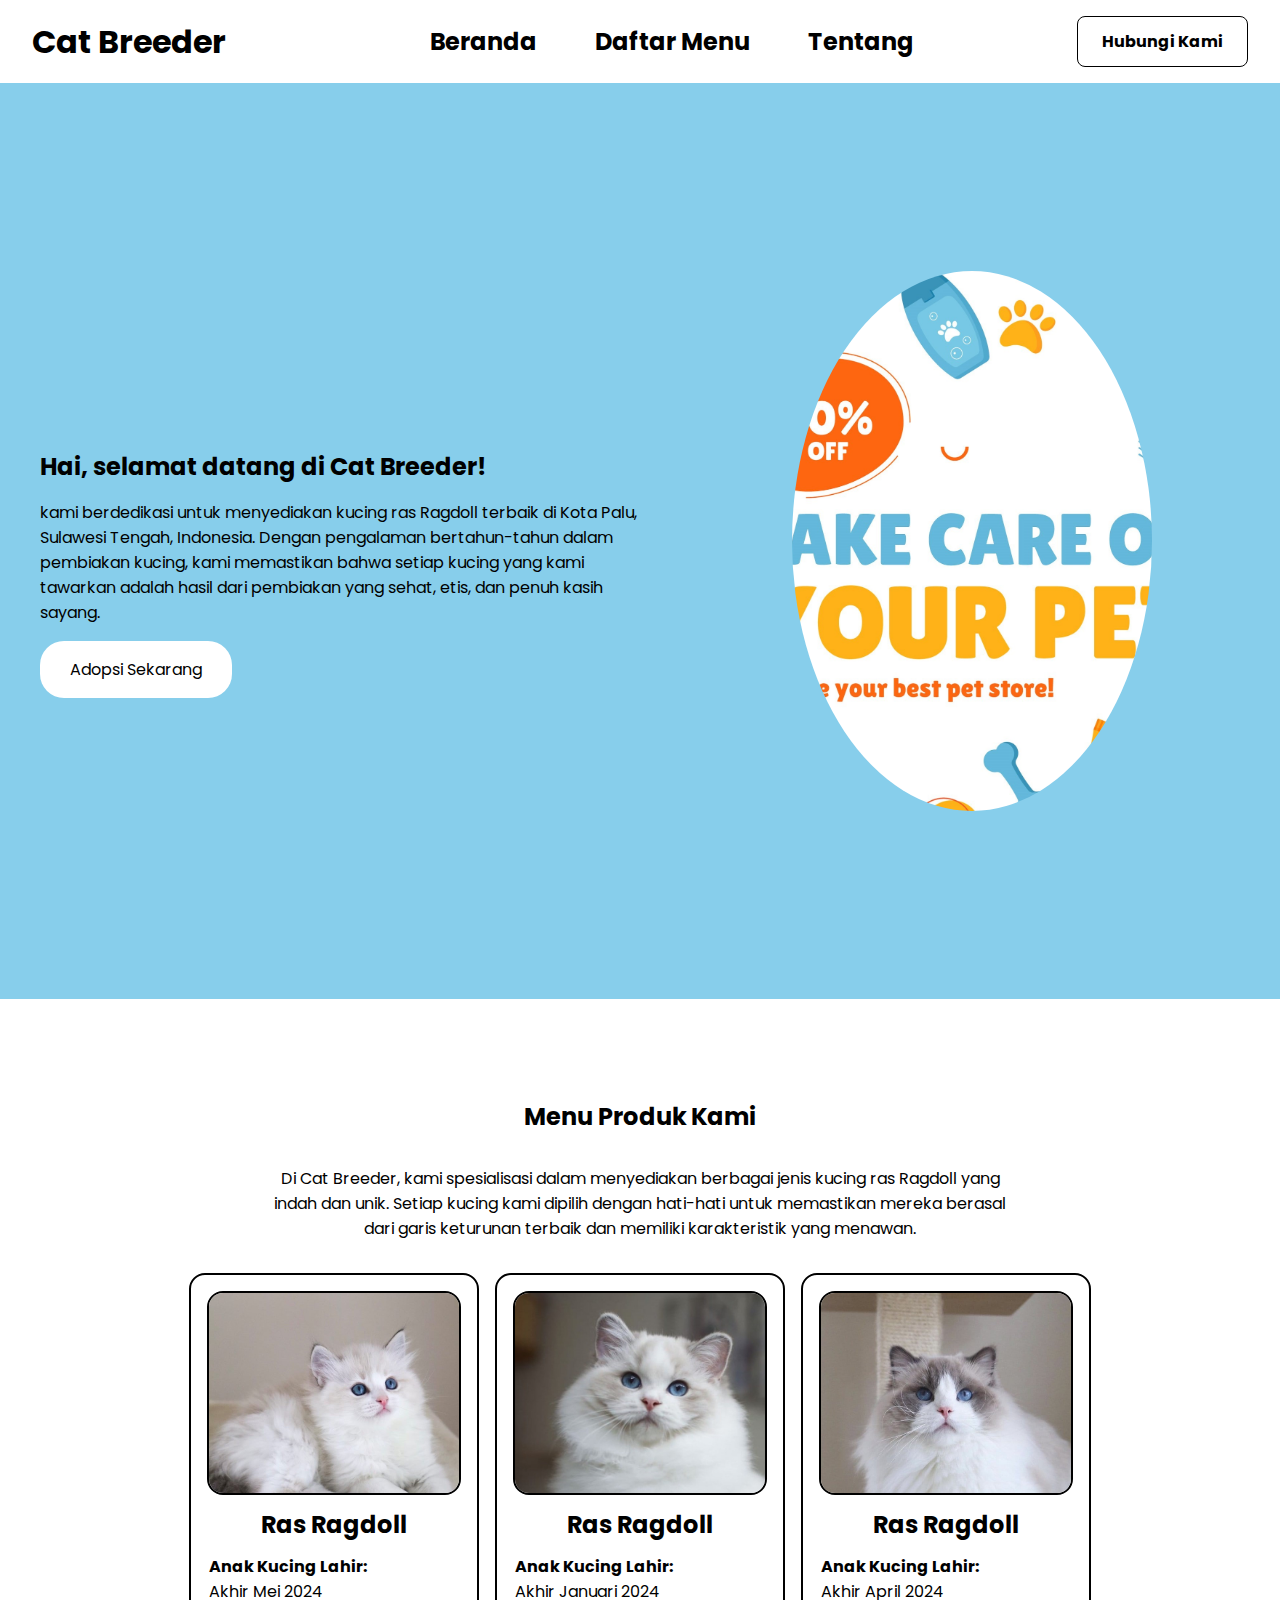
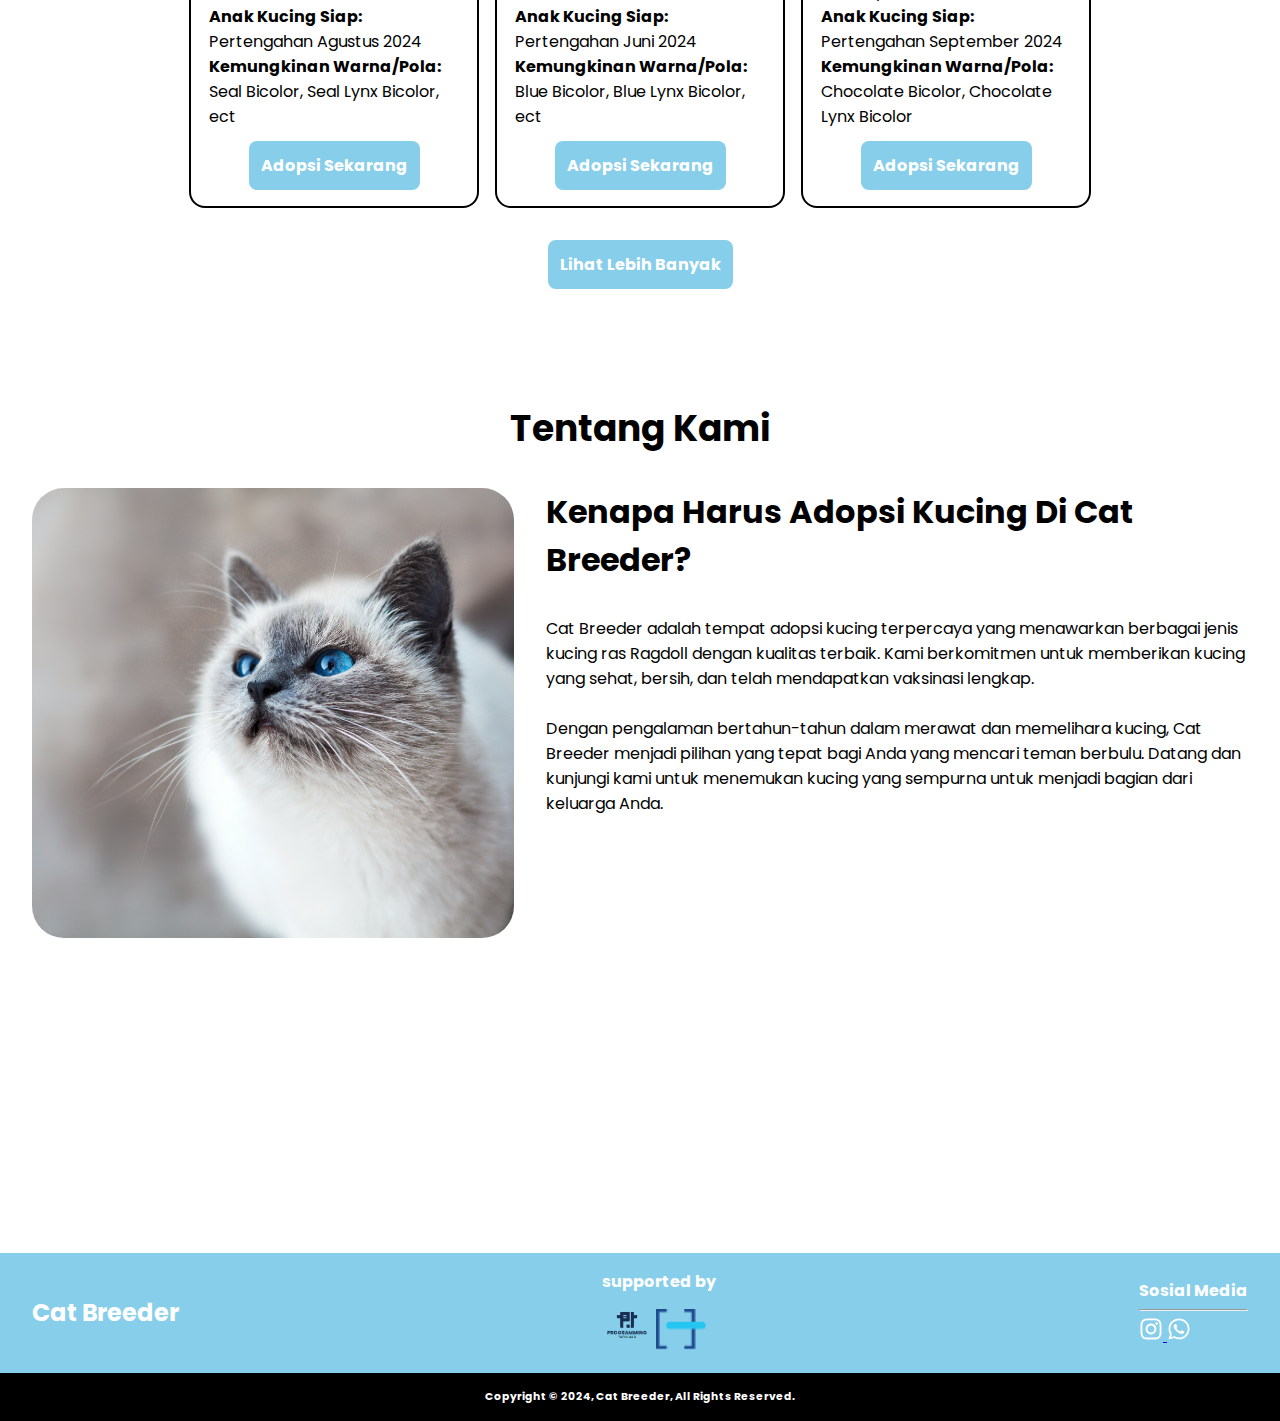
<file: index.html>
<!DOCTYPE html>
<html lang="en">
  <head>
    <meta charset="UTF-8" />
    <meta name="viewport" content="width=device-width, initial-scale=1.0" />
    <title>Testing 01`</title>
    <link rel="stylesheet" href="style/mein.css" />
  </head>
  <body>
    <header class="header">
      <h1>Cat Breeder</h1>
      <nav class="navbar">
        <ul class="list">
          <li><a href="#">Beranda</a></li>
          <li><a href="#menu">Daftar Menu</a></li>
          <li><a href="#about">Tentang</a></li>
        </ul>
      </nav>
      <a href="https://instagram.com/rifaldiii_sllvn" target="_blank"
        ><button class="btn-contact">Hubungi Kami</button></a
      >
    </header>

    <section id="hero" class="hero-section">
      <div class="cta">
        <h1>Hai, selamat datang di Cat Breeder!</h1>
        <p>
          kami berdedikasi untuk menyediakan kucing ras Ragdoll terbaik di Kota
          Palu, Sulawesi Tengah, Indonesia. Dengan pengalaman bertahun-tahun
          dalam pembiakan kucing, kami memastikan bahwa setiap kucing yang kami
          tawarkan adalah hasil dari pembiakan yang sehat, etis, dan penuh kasih
          sayang.
        </p>
        <button>Adopsi Sekarang</button>
      </div>

      <div class="hero">
        <img src="images/hero-petshop.jpg" alt="Hero" class="hero-img" />
      </div>
    </section>

    <section id="menu" class="menu-produk">
      <h1>Menu Produk Kami</h1>
      <p>
        Di Cat Breeder, kami spesialisasi dalam menyediakan berbagai jenis
        kucing ras Ragdoll yang indah dan unik. Setiap kucing kami dipilih
        dengan hati-hati untuk memastikan mereka berasal dari garis keturunan
        terbaik dan memiliki karakteristik yang menawan.
      </p>
      <div class="card-container">
        <div class="card-produk">
          <div class="frame">
            <img
              src="images/ragdoll  (4).jpeg"
              alt="Ras Ragdoll"
              class="img-produk"
            />
          </div>
          <h2>Ras Ragdoll</h2>
          <div class="desc">
            <p><strong>Anak Kucing Lahir:</strong></p>
            <p>Akhir Mei 2024</p>
            <p><strong>Anak Kucing Siap:</strong> Pertengahan Agustus 2024</p>
            <p>
              <strong>Kemungkinan Warna/Pola:</strong> Seal Bicolor, Seal Lynx
              Bicolor, ect
            </p>
          </div>
          <button class="btn-pesan">Adopsi Sekarang</button>
        </div>
        <div class="card-produk">
          <div class="frame">
            <img
              src="images/ragdoll  (2).jpeg"
              alt="Ras Ragdoll"
              class="img-produk"
            />
          </div>
          <h2>Ras Ragdoll</h2>
          <div class="desc">
            <p><strong>Anak Kucing Lahir:</strong></p>
            <p>Akhir Januari 2024</p>
            <p><strong>Anak Kucing Siap:</strong> Pertengahan Juni 2024</p>
            <p>
              <strong>Kemungkinan Warna/Pola:</strong> Blue Bicolor, Blue Lynx
              Bicolor, ect
            </p>
          </div>
          <button class="btn-pesan">Adopsi Sekarang</button>
        </div>
        <div class="card-produk">
          <div class="frame">
            <img
              src="images/ragdoll  (3).jpeg"
              alt="Ras Ragdoll"
              class="img-produk"
            />
          </div>
          <h2>Ras Ragdoll</h2>
          <div class="desc">
            <p><strong>Anak Kucing Lahir:</strong></p>
            <p>Akhir April 2024</p>
            <p><strong>Anak Kucing Siap:</strong> Pertengahan September 2024</p>
            <p>
              <strong>Kemungkinan Warna/Pola:</strong> Chocolate Bicolor,
              Chocolate Lynx Bicolor
            </p>
          </div>
          <button class="btn-pesan">Adopsi Sekarang</button>
        </div>
      </div>
      <button class="btn-pesan">Lihat Lebih Banyak</button>
    </section>

    <section id="about" class="about-section">
      <h1 class="about-title">Tentang Kami</h1>
      <div>
        <div class="img-container">
          <img src="images/about.cat.jpg" alt="About" class="about-img" />
        </div>
        <div class="about-desc">
          <h1>Kenapa Harus Adopsi Kucing Di Cat Breeder?</h1>
          <p>
            Cat Breeder adalah tempat adopsi kucing terpercaya yang menawarkan
            berbagai jenis kucing ras Ragdoll dengan kualitas terbaik. Kami
            berkomitmen untuk memberikan kucing yang sehat, bersih, dan telah
            mendapatkan vaksinasi lengkap.
            <br />
            <br />
            Dengan pengalaman bertahun-tahun dalam merawat dan memelihara
            kucing, Cat Breeder menjadi pilihan yang tepat bagi Anda yang
            mencari teman berbulu. Datang dan kunjungi kami untuk menemukan
            kucing yang sempurna untuk menjadi bagian dari keluarga Anda.
          </p>
        </div>
      </div>
    </section>

    <footer class="footer">
      <div class="top-footer">
        <div>
          <h2>Cat Breeder</h2>
        </div>
        <div class="footer-logo">
          <h4>supported by</h4>
          <div>
            <img src="images/PT (1).png" alt="PT" />
            <img src="images/PT (2).png" alt="HMC" />
          </div>
        </div>

        <div class="sosial-media">
          <h4>Sosial Media</h4>
          <hr />
          <div>
            <a href="instagram.com">
              <img src="images/instagram.svg" alt="Instagram" />
            </a>
            <a href="">
              <img src="images/whatsapp.svg" alt="WhatsApp" />
            </a>
          </div>
        </div>
      </div>
      <div class="bottom-footer">
        <h6>
          <h6>Copyright &copy; 2024, Cat Breeder, All Rights Reserved.</h6>
        </h6>
      </div>
    </footer>
  </body>
</html>
</file>
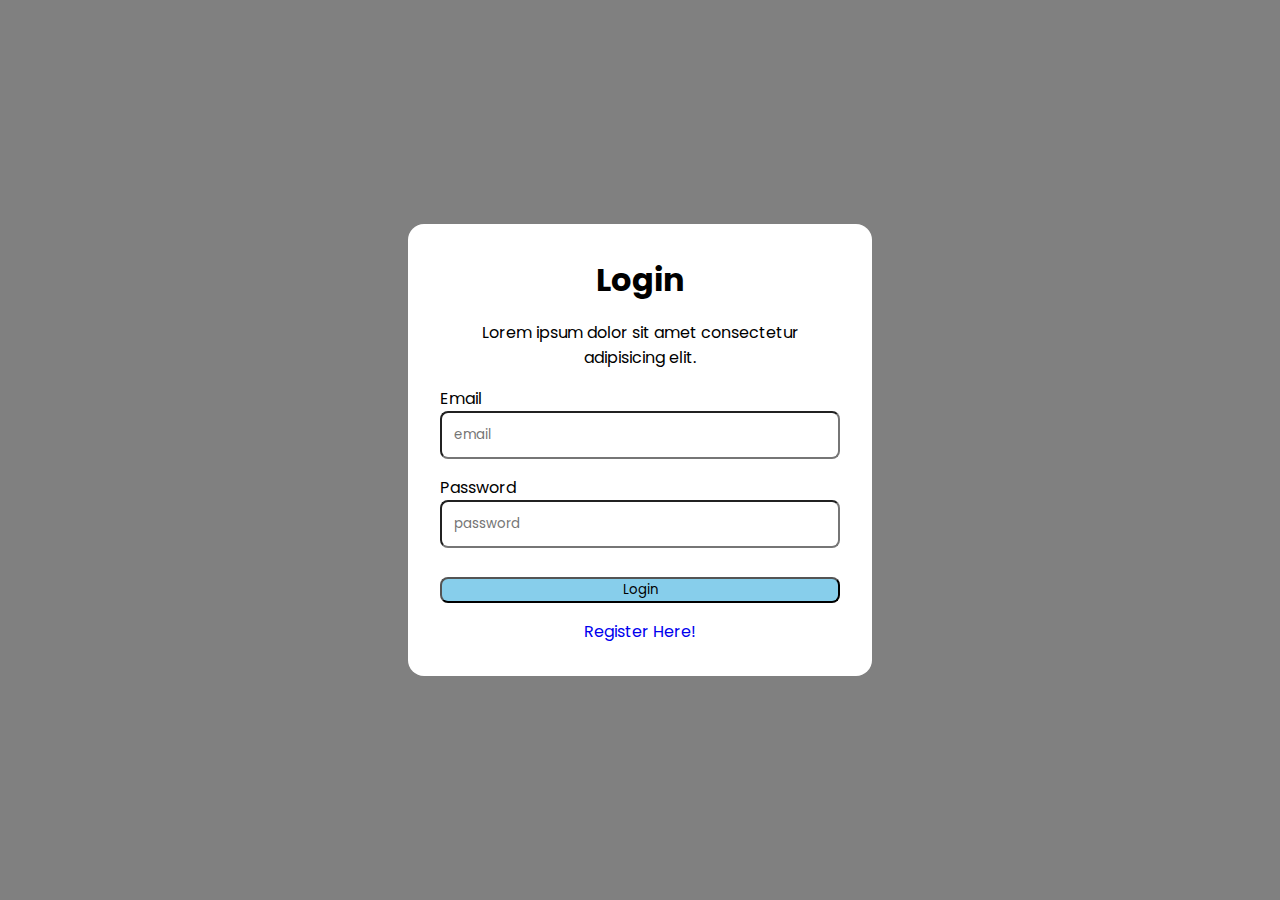
<file: login.html>
<!DOCTYPE html>
<html lang="en">
  <head>
    <meta charset="UTF-8" />
    <meta name="viewport" content="width=device-width, initial-scale=1.0" />
    <title>Login</title>
    <link rel="stylesheet" href="style/login.css" />
  </head>
  <body>
    <main>
      <div class="container">
        <h1>Login</h1>
        <p>Lorem ipsum dolor sit amet consectetur adipisicing elit.</p>
        <form>
          <div class="input">
            <label for="email">Email</label>
            <input type="email" id="email" placeholder="email" />
          </div>
          <div class="input">
            <label for="password">Password</label>
            <input type="password" id="password" placeholder="password" />
          </div>
          <button>Login</button>
        </form>
        <a href="register.html">Register Here!</a>
      </div>
    </main>
  </body>
</html>
</file>
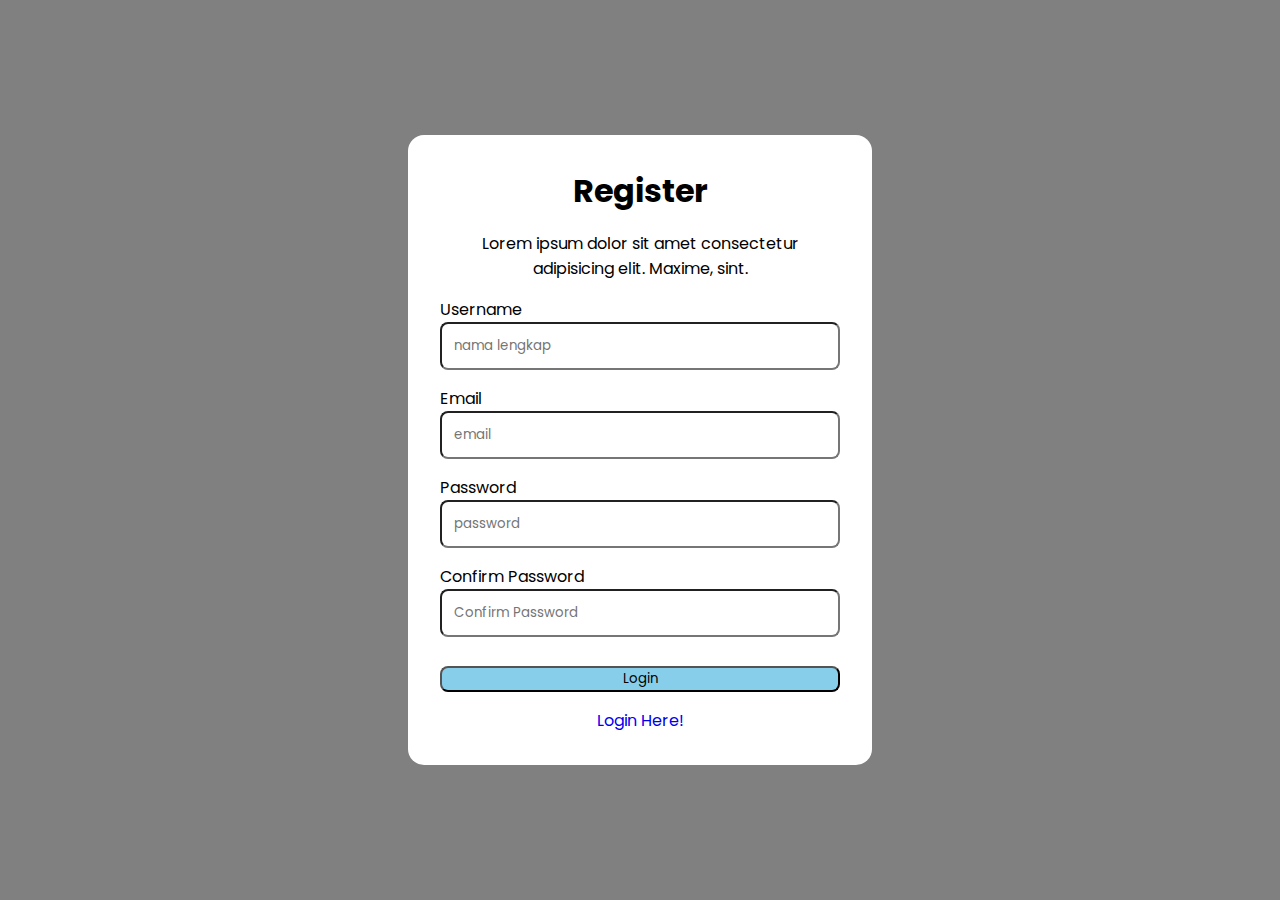
<file: register.html>
<!DOCTYPE html>
<html lang="en">
  <head>
    <meta charset="UTF-8" />
    <meta name="viewport" content="width=device-width, initial-scale=1.0" />
    <title>Register</title>
    <link rel="stylesheet" href="style/login.css" />
  </head>
  <body>
    <main>
      <div class="container">
        <h1>Register</h1>
        <p>
          Lorem ipsum dolor sit amet consectetur adipisicing elit. Maxime, sint.
        </p>
        <form>
          <div class="input">
            <label for="username">Username</label>
            <input type="text" id="username" placeholder="nama lengkap" />
          </div>
          <div class="input">
            <label for="email">Email</label>
            <input type="email" id="email" placeholder="email" />
          </div>
          <div class="input">
            <label for="password">Password</label>
            <input
              type="password"
              id="password"
              placeholder="password"
            />
          </div>
          <div class="input">
            <label for="conf-password">Confirm Password</label>
            <input
              type="password"
              id="conf-password"
              placeholder="Confirm Password"
            />
          </div>
          <button>Login</button>
        </form>
        <a href="login.html">Login Here!</a>
      </div>
    </main>
  </body>
</html>
</file>
<file: style/mein.css>
@import url("https://fonts.googleapis.com/css2?family=Poppins:ital,wght@0,100;0,200;0,300;0,400;0,500;0,600;0,700;0,800;0,900;1,100;1,200;1,300;1,400;1,500;1,600;1,700;1,800;1,900&display=swap");

* {
  margin: 0;
  font-family: "poppins", sans-serif;
}
.header {
  position: sticky;
  top: 0;
  display: flex;
  justify-content: space-between;
  align-items: center;
  background-color: white;
  padding: 16px 32px 16px 32px;
}

.list {
  font-size: 24px;
  display: flex;
  gap: 58px;
  list-style-type: none;
  font-weight: bold;
}

.list a {
  color: black;
  text-decoration: none;
}

.list a:hover {
  font-weight: bolder;
}

.btn-contact {
  background-color: white;
  font-size: 16px;
  padding: 12px 24px 12px 24px;
  border-radius: 8px;
  border: 1px solid black;
  font-weight: bold;
  cursor: pointer;
}

.btn-contact:hover {
  scale: 1.05;
}

.hero-section {
  display: flex;
  justify-content: space-between;
  height: 100vh;
  background-color: skyblue;
  padding: 8px;
}

.hero-section div {
  display: flex;
  flex-direction: column;
  justify-content: center;
  width: 50%;
  height: 100%;
}

.hero-section .cta {
  display: flex;
  flex-direction: column;
  justify-content: center;
  gap: 16px;
  padding: 32px;
}

.hero-section .cta h1 {
  font-size: 24px;
}

.hero-section .cta button {
  width: 32%;
  background-color: white;
  border: none;
  border-radius: 24px;
  padding-top: 16px;
  padding-bottom: 16px;
  font-size: 16px;
  cursor: pointer;
}

.hero-section .hero {
  display: flex;
  justify-content: center;
  align-items: center;
}

.hero-section .hero img {
  width: 60%;
  height: 60%;
  object-fit: cover;
  object-position: center;
  border-radius: 100%;
}

.menu-produk {
  padding: 32px;
  display: flex;
  flex-direction: column;
  align-items: center;
  gap: 32px;
  padding-top: 100px;
}

.menu-produk h1 {
  font-size: 24px;
}

.menu-produk p {
  width: 760px;
  text-align: center;
}

.card-produk {
  display: flex;
  flex-direction: column;
  align-items: center;
  border-radius: 16px;
  border: 2px solid black;
  padding: 16px;
  gap: 12px;
}

.desc {
  width: 250px;
  text-align: center;
}

.desc p {
  width: 250px;
  text-align: left;
}

.frame {
  width: 250px;
  height: 200px;
  overflow: hidden;
  border-radius: 16px;
  border: 2px solid black;
}
.img-produk {
  width: 300px;
}

.btn-pesan {
  font-size: 16px;
  border-radius: 8px;
  padding: 12px;
  border: 0;
  background-color: skyblue;
  color: white;
  font-weight: bold;
}

.card-container {
  display: flex;
  gap: 16px;
}

.about-section {
  padding: 16px;
  margin-left: 16px;
  margin-right: 16px;
  height: 100vh;
}

.about-section > div {
  display: flex;
  justify-content: center;
  gap: 32px;
  margin-top: 32px;
}

.about-section .about-title {
  text-align: center;
  font-size: 36px;
  margin-top: 64px;
}

.about-section .img-container {
  overflow: hidden;
  border-radius: 32px;
  height: 450px;
  width: 120%;
}

.about-section .about-img {
  object-fit: cover;
  object-position: center;
  width: 100%;
  height: 100%;
}

.about-desc p {
  margin-top: 32px;
}
.footer {
  background-color: skyblue;
  color: white;
}

.footer > div {
  padding: 16px 32px 16px 32px;
}

.top-footer {
  display: flex;
  justify-content: space-between;
  align-items: center;
}

.footer-logo {
  display: flex;
  flex-direction: column;
  gap: 6px;
}

.footer-logo img{
  width: 50px;
}

.sosial-media {
  display: flex;
  flex-direction: column;
  gap: 6px;
}

.sosial-media > a {
  margin-right: 8px;
}

.sosial-media img {
  width: 24px;
  height: 24px;
}

.bottom-footer {
  background-color: black;
}

.bottom-footer h6 {
  text-align: center;
}
</file>
<file: style/login.css>
@import url('https://fonts.googleapis.com/css2?family=Poppins:ital,wght@0,100;0,200;0,300;0,400;0,500;0,600;0,700;0,800;0,900;1,100;1,200;1,300;1,400;1,500;1,600;1,700;1,800;1,900&display=swap');

* {
  margin: 0;
  font-family: "poppins", sans-serif;
}
main {
    display: flex;
    justify-content: center;
    align-items: center;
    background: gray;
    width: 100vw;
    height: 100vh;
}
.container {
    display: flex;
    flex-direction: column;
    align-items: center;
    gap: 16px;
    width: 400px;
    padding: 32px;
    background: white;
    border-radius: 16px;
}

.container p {
    text-align: center;
}

.container form {
    display: flex;
    flex-direction: column;
    gap: 16px;
    width: 100%;
}

.input {
    display: flex;
    flex-direction:  column;
}

.input input {
    padding: 12px 12px 12px 12px;
    border-radius: 8px;
}

.container button {
    background-color: skyblue;
    margin-top: 13px;
    height: 48;
    border-radius: 8px;
}

.container a {
    text-decoration: none;
}
</file>
